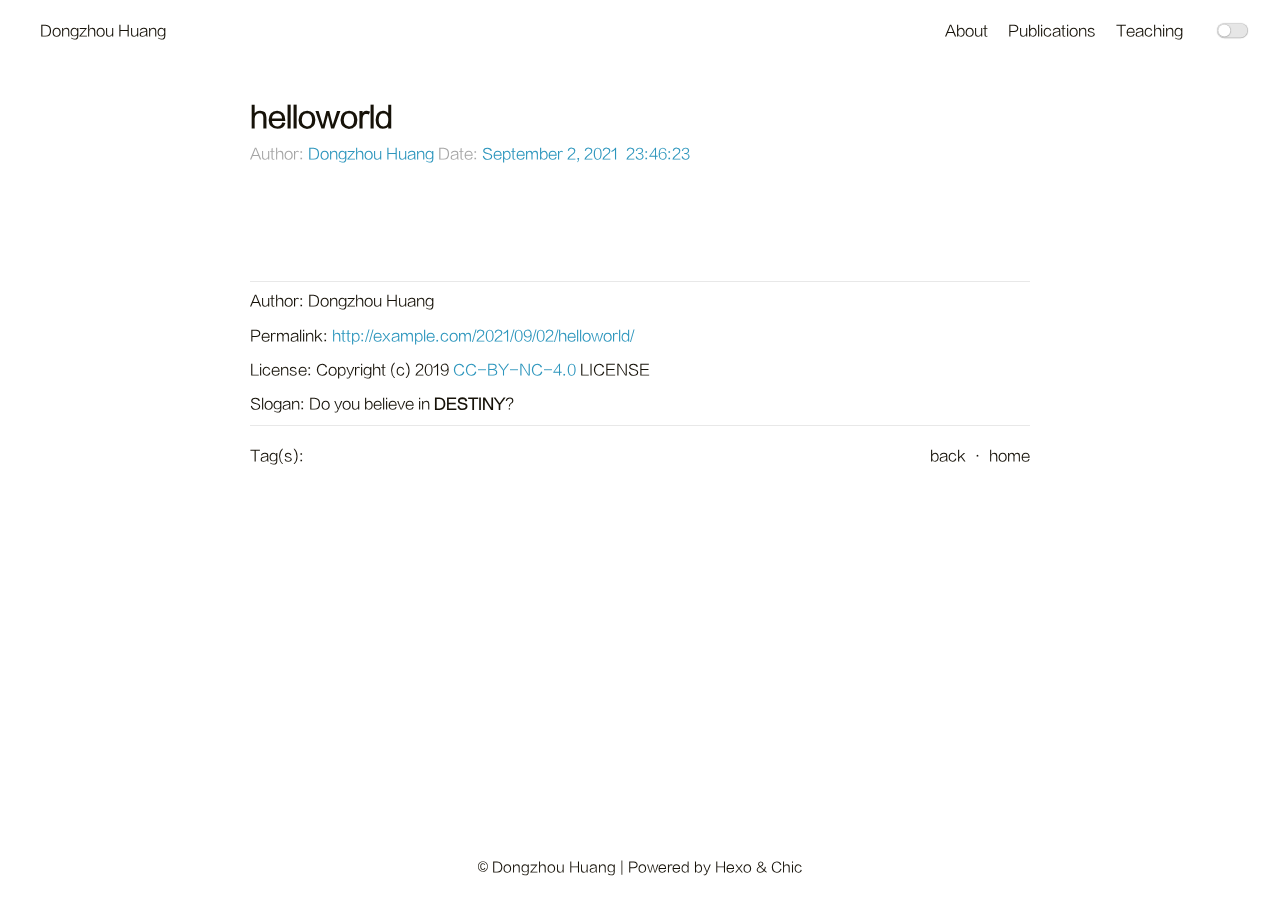
<file: 2021/09/02/helloworld/index.html>
<!DOCTYPE html>
<html lang="en">

<head>
    <meta charset="UTF-8">
<meta name="viewport"
      content="width=device-width, initial-scale=1.0, maximum-scale=1.0, minimum-scale=1.0">
<meta http-equiv="X-UA-Compatible" content="ie=edge">

    <meta name="author" content="Dongzhou Huang">





<title>helloworld | Dongzhou</title>



    <link rel="icon" href="/dicon.jpg">




    <!-- stylesheets list from _config.yml -->
    
    <link rel="stylesheet" href="/css/style.css">
    



    <!-- scripts list from _config.yml -->
    
    <script src="/js/script.js"></script>
    
    <script src="/js/tocbot.min.js"></script>
    



    
    
        
    


<meta name="generator" content="Hexo 5.4.2"></head>

<body>
    <script>
        // this function is used to check current theme before page loaded.
        (() => {
            const currentTheme = window.localStorage && window.localStorage.getItem('theme') || '';
            const isDark = currentTheme === 'dark';
            const pagebody = document.getElementsByTagName('body')[0]
            if (isDark) {
                pagebody.classList.add('dark-theme');
                // mobile
                document.getElementById("mobile-toggle-theme").innerText = "· Dark"
            } else {
                pagebody.classList.remove('dark-theme');
                // mobile
                document.getElementById("mobile-toggle-theme").innerText = "· Light"
            }
        })();
    </script>

    <div class="wrapper">
        <header>
    <nav class="navbar">
        <div class="container">
            <div class="navbar-header header-logo"><a href="/">Dongzhou Huang</a></div>
            <div class="menu navbar-right">
                
                    <a class="menu-item" href="/About">About</a>
                
                    <a class="menu-item" href="/Publications">Publications</a>
                
                    <a class="menu-item" href="/Teaching">Teaching</a>
                
                <input id="switch_default" type="checkbox" class="switch_default">
                <label for="switch_default" class="toggleBtn"></label>
            </div>
        </div>
    </nav>

    
    <nav class="navbar-mobile" id="nav-mobile">
        <div class="container">
            <div class="navbar-header">
                <div>
                    <a href="/">Dongzhou Huang</a><a id="mobile-toggle-theme">·&nbsp;Light</a>
                </div>
                <div class="menu-toggle" onclick="mobileBtn()">&#9776; Menu</div>
            </div>
            <div class="menu" id="mobile-menu">
                
                    <a class="menu-item" href="/About">About</a>
                
                    <a class="menu-item" href="/Publications">Publications</a>
                
                    <a class="menu-item" href="/Teaching">Teaching</a>
                
            </div>
        </div>
    </nav>

</header>
<script>
    var mobileBtn = function f() {
        var toggleMenu = document.getElementsByClassName("menu-toggle")[0];
        var mobileMenu = document.getElementById("mobile-menu");
        if(toggleMenu.classList.contains("active")){
           toggleMenu.classList.remove("active")
            mobileMenu.classList.remove("active")
        }else{
            toggleMenu.classList.add("active")
            mobileMenu.classList.add("active")
        }
    }
</script>
            <div class="main">
                <div class="container">
    
    

    
    <article class="post-wrap">
        <header class="post-header">
            <h1 class="post-title">helloworld</h1>
            
                <div class="post-meta">
                    
                        Author: <a itemprop="author" rel="author" href="/">Dongzhou Huang</a>
                    

                    
                        <span class="post-time">
                        Date: <a href="#">September 2, 2021&nbsp;&nbsp;23:46:23</a>
                        </span>
                    
                    
                </div>
            
        </header>

        <div class="post-content">
            
        </div>

        
            <section class="post-copyright">
                
                    <p class="copyright-item">
                        <span>Author:</span>
                        <span>Dongzhou Huang</span>
                    </p>
                
                
                    <p class="copyright-item">
                        <span>Permalink:</span>
                        <span><a href="http://example.com/2021/09/02/helloworld/">http://example.com/2021/09/02/helloworld/</a></span>
                    </p>
                
                
                    <p class="copyright-item">
                        <span>License:</span>
                        <span>Copyright (c) 2019 <a target="_blank" rel="noopener" href="http://creativecommons.org/licenses/by-nc/4.0/">CC-BY-NC-4.0</a> LICENSE</span>
                    </p>
                
                
                     <p class="copyright-item">
                         <span>Slogan:</span>
                         <span>Do you believe in <strong>DESTINY</strong>?</span>
                     </p>
                

            </section>
        
        <section class="post-tags">
            <div>
                <span>Tag(s):</span>
                <span class="tag">
                    
                </span>
            </div>
            <div>
                <a href="javascript:window.history.back();">back</a>
                <span>· </span>
                <a href="/">home</a>
            </div>
        </section>
        <section class="post-nav">
            
            
        </section>


    </article>
</div>

            </div>
            <footer id="footer" class="footer">
    <div class="copyright">
        <span>© Dongzhou Huang | Powered by <a href="https://hexo.io" target="_blank">Hexo</a> & <a href="https://github.com/Siricee/hexo-theme-Chic" target="_blank">Chic</a></span>
    </div>
</footer>

    </div>
</body>

</html>
</file>
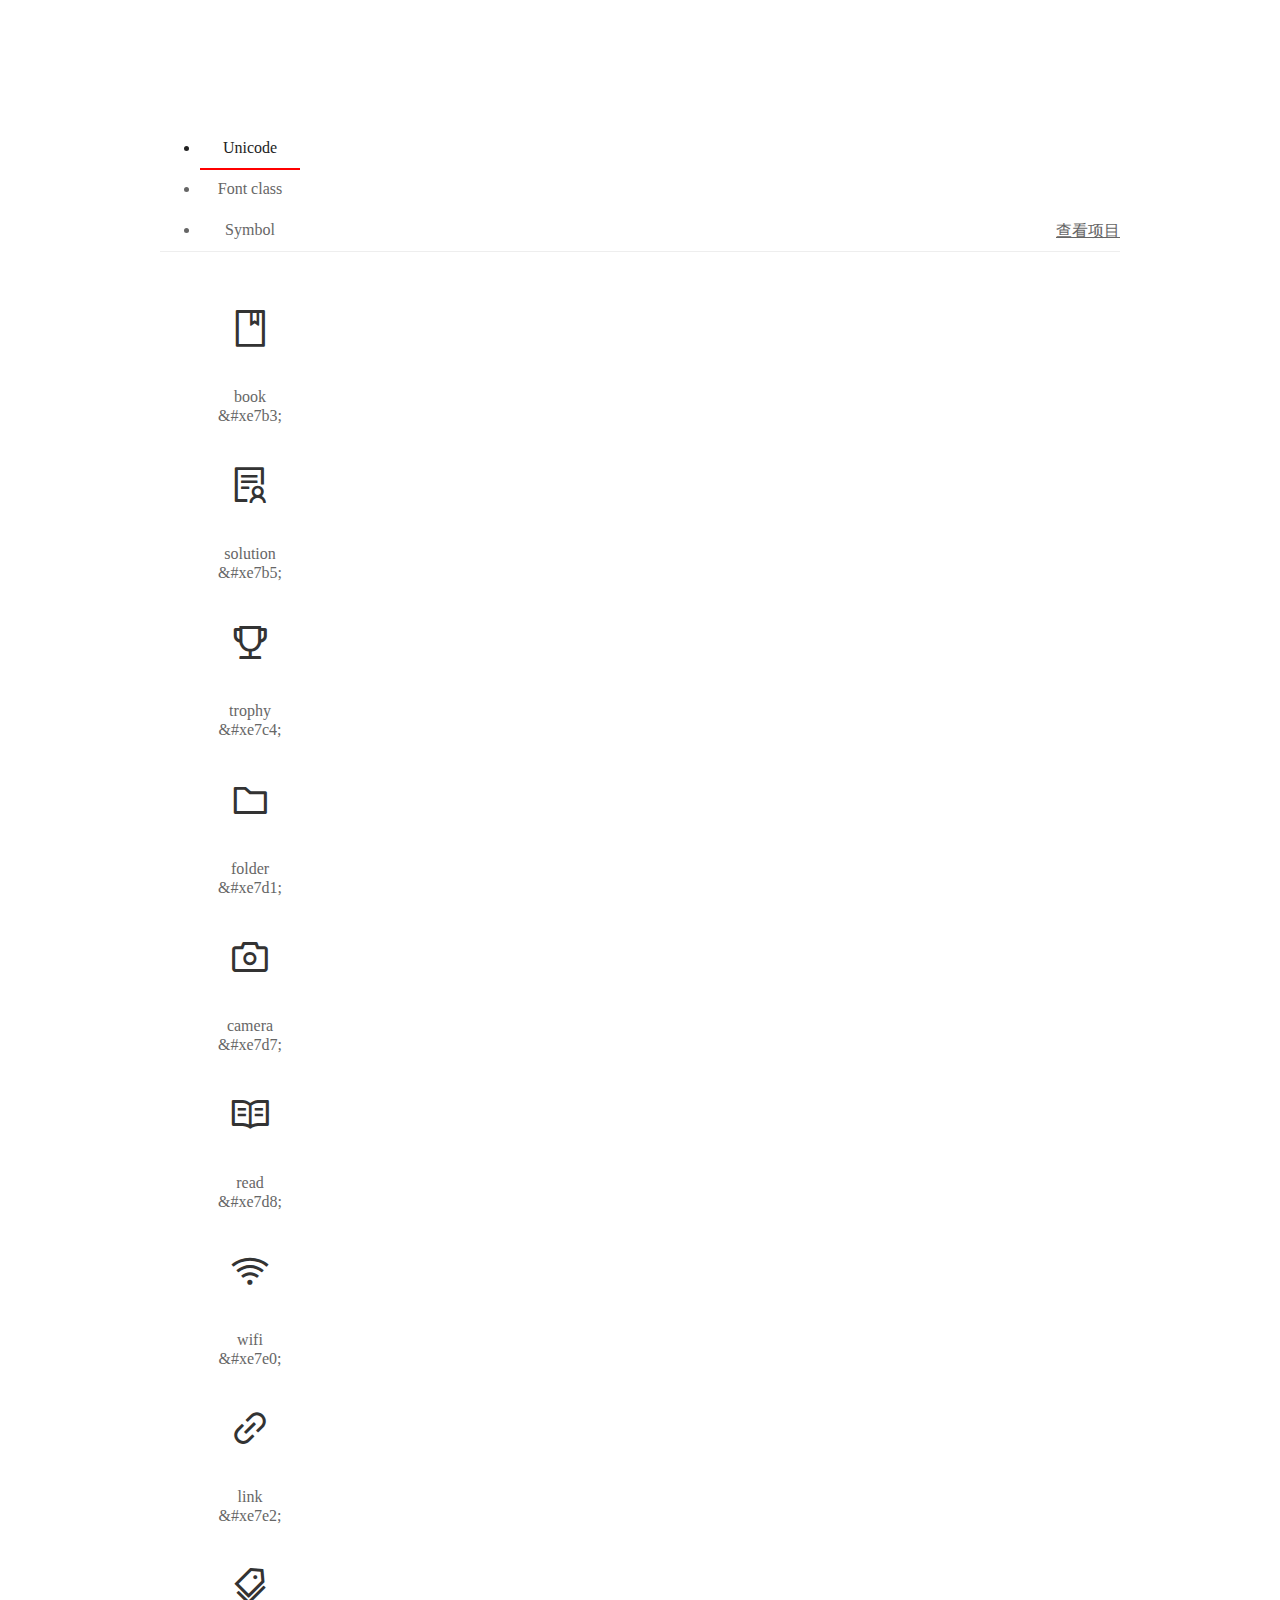
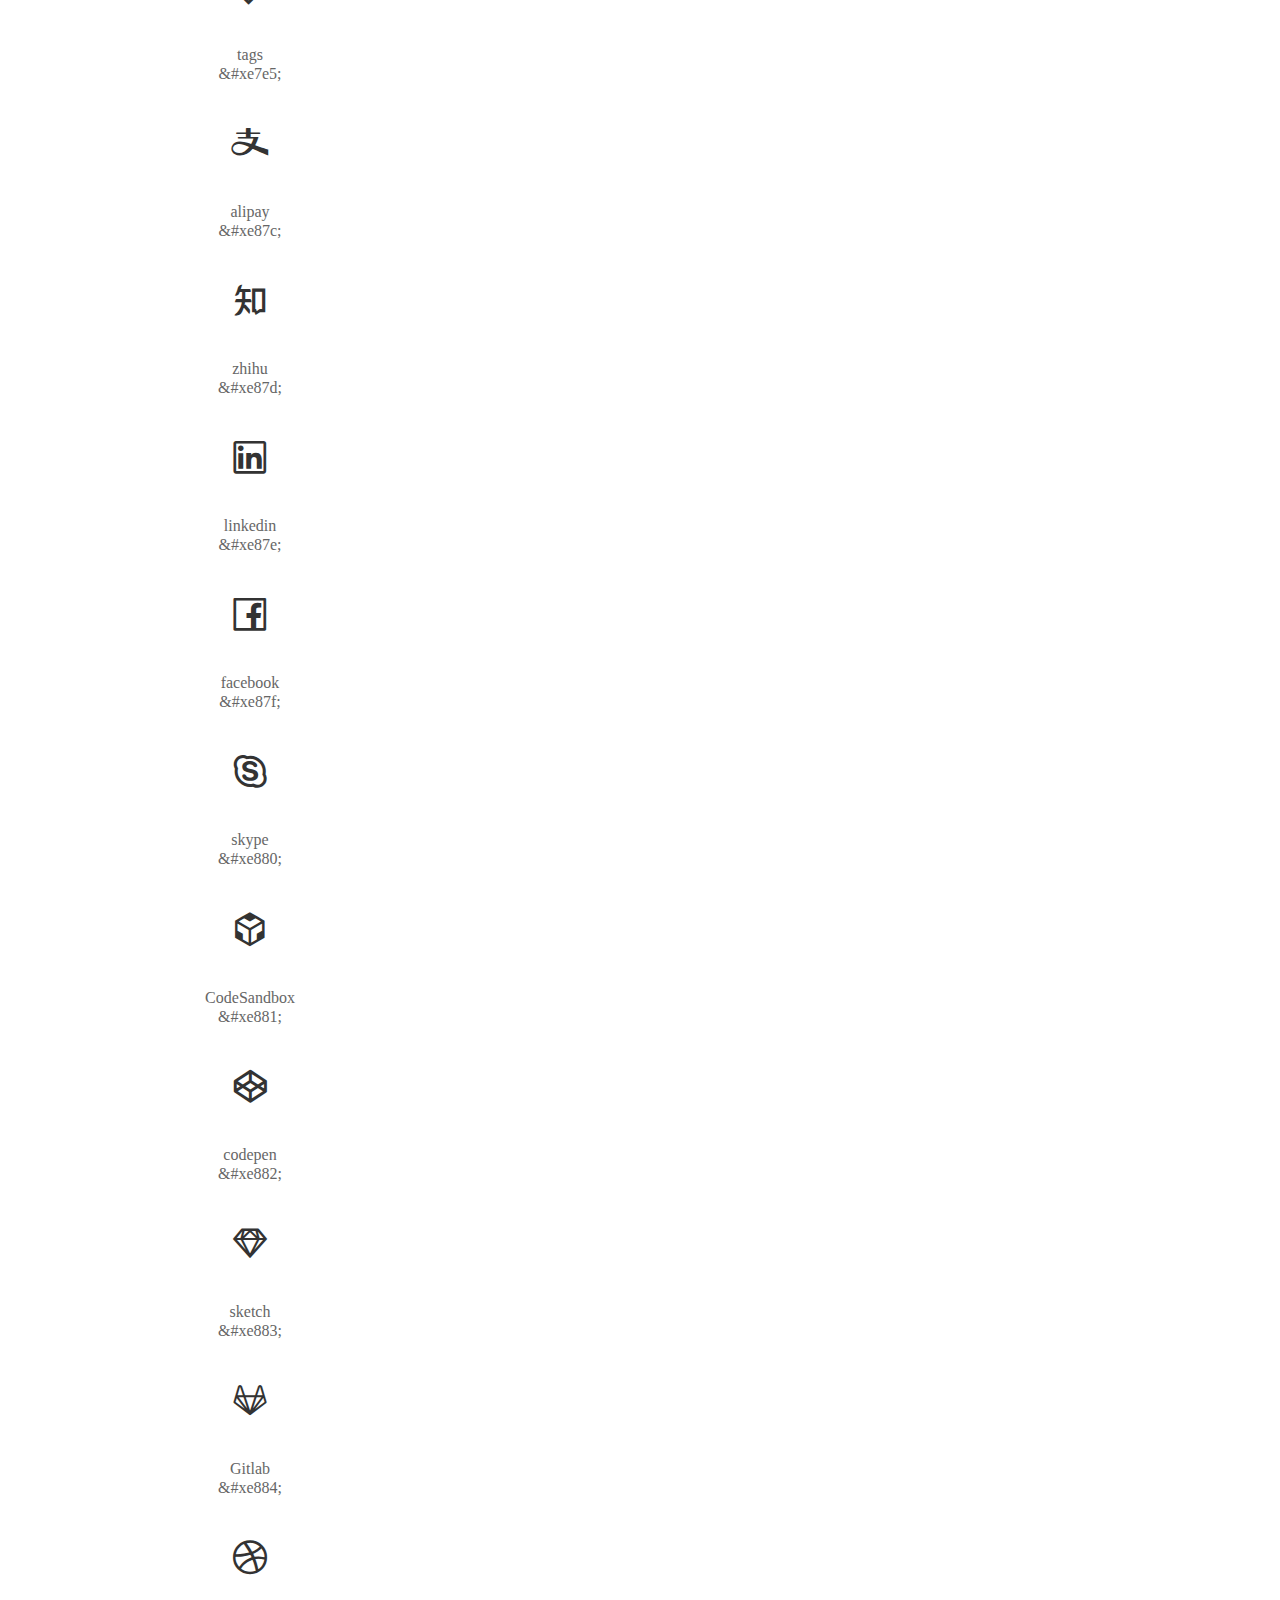
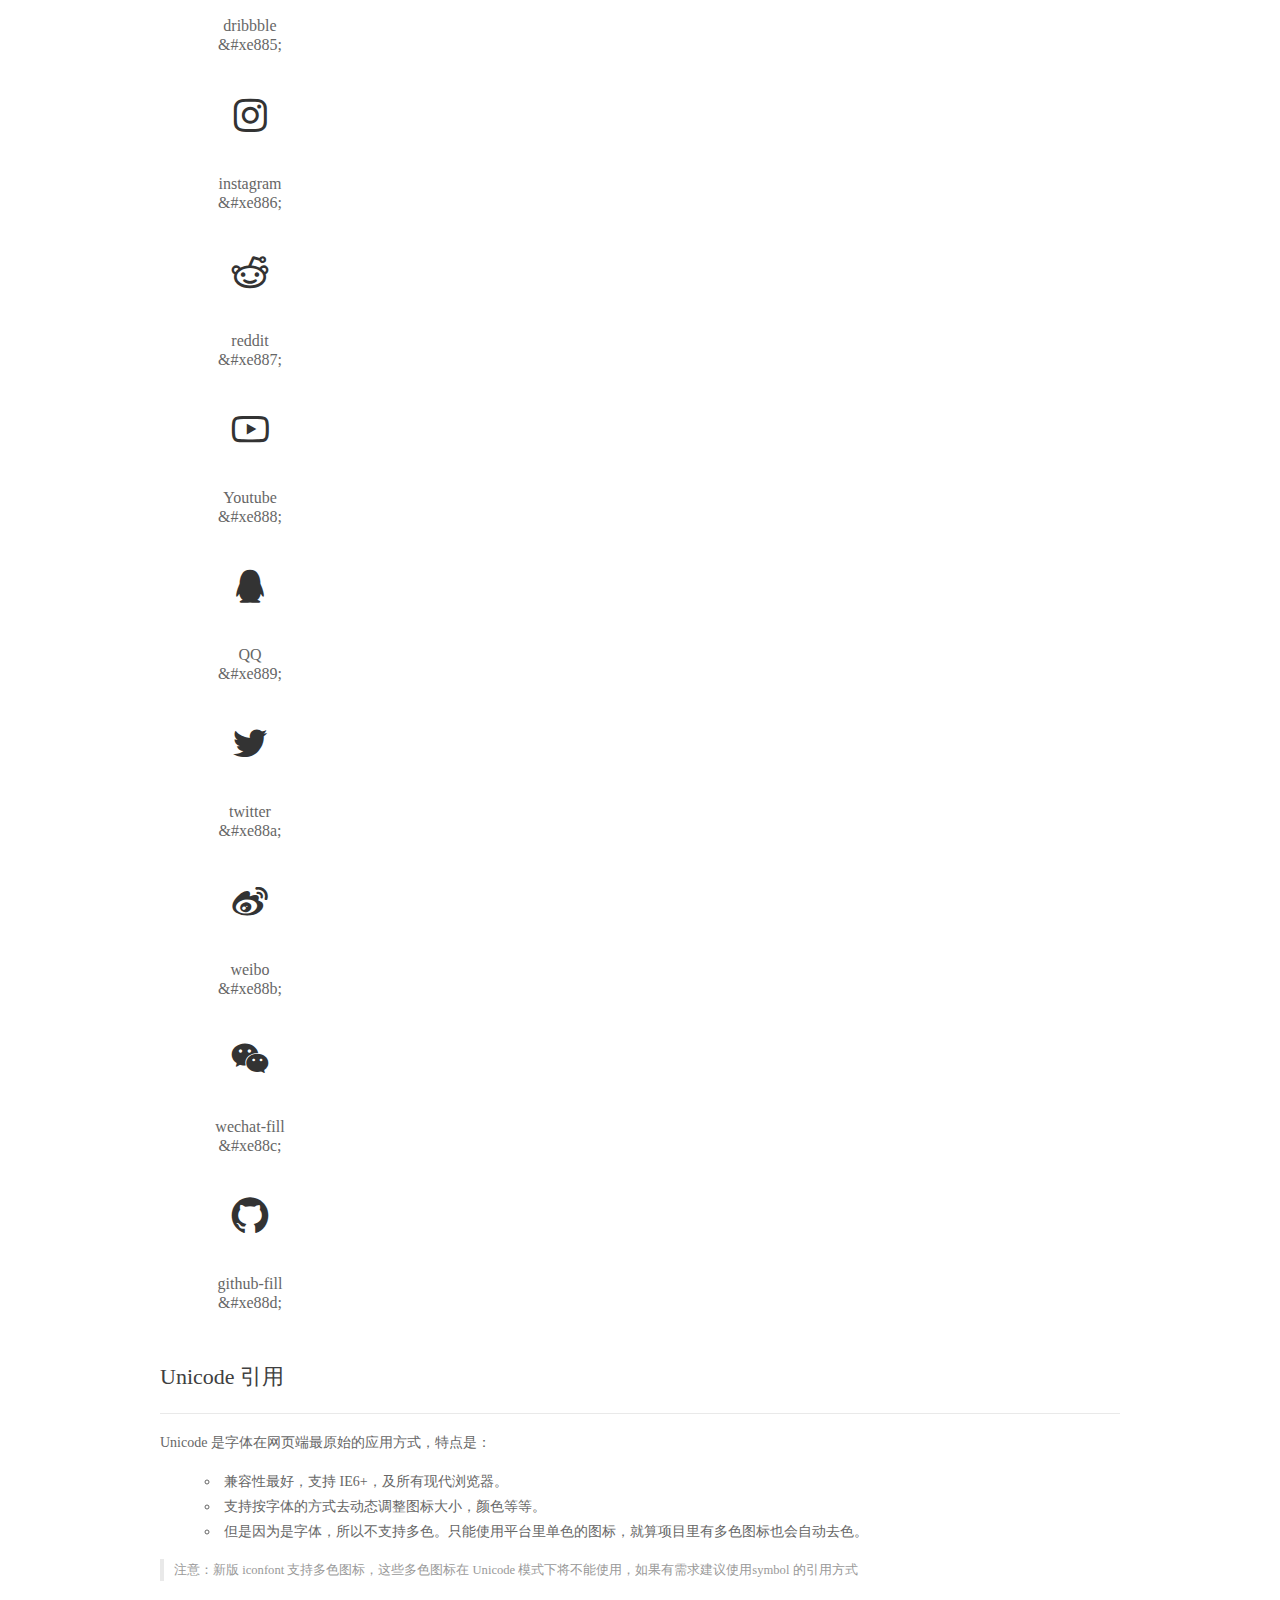
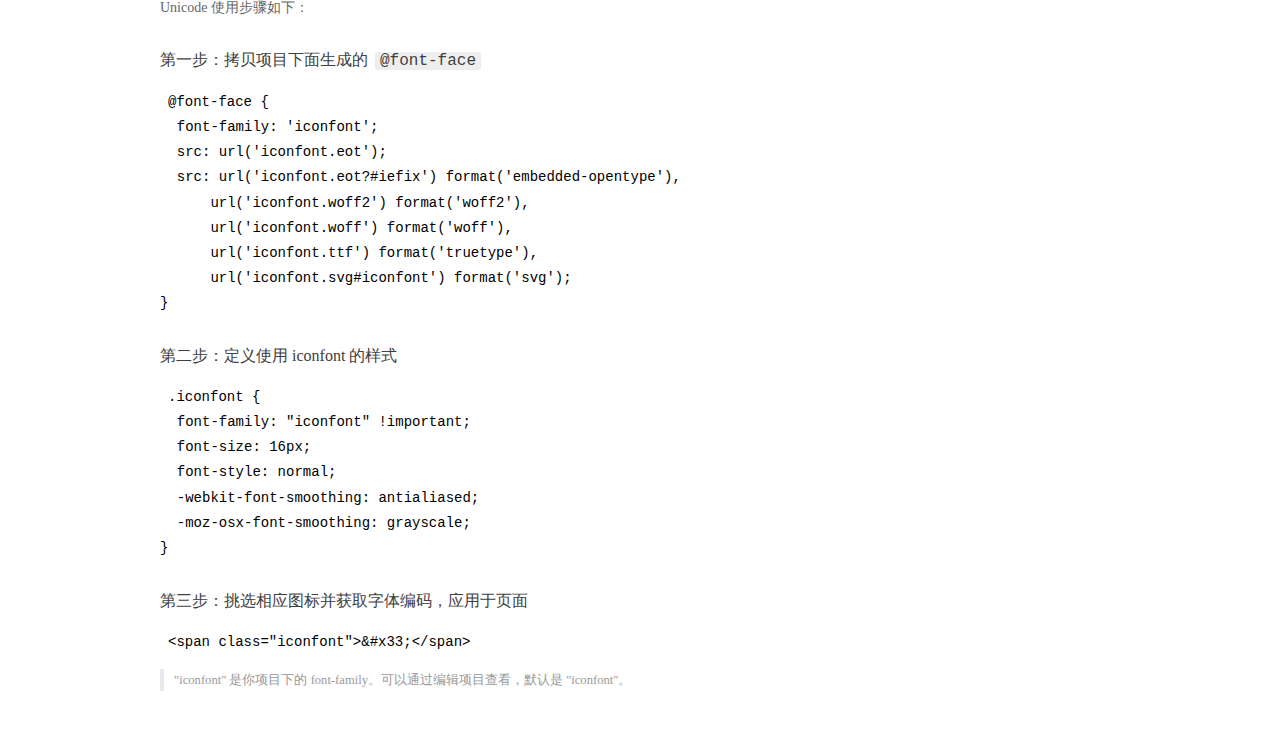
<file: fonts/iconfont/demo_index.html>
<!DOCTYPE html>
<html>
<head>
  <meta charset="utf-8"/>
  <title>IconFont Demo</title>
  <link rel="shortcut icon" href="https://gtms04.alicdn.com/tps/i4/TB1_oz6GVXXXXaFXpXXJDFnIXXX-64-64.ico" type="image/x-icon"/>
  <link rel="stylesheet" href="https://g.alicdn.com/thx/cube/1.3.2/cube.min.css">
  <link rel="stylesheet" href="demo.css">
  <link rel="stylesheet" href="iconfont.css">
  <script src="iconfont.js"></script>
  <!-- jQuery -->
  <script src="https://a1.alicdn.com/oss/uploads/2018/12/26/7bfddb60-08e8-11e9-9b04-53e73bb6408b.js"></script>
  <!-- 代码高亮 -->
  <script src="https://a1.alicdn.com/oss/uploads/2018/12/26/a3f714d0-08e6-11e9-8a15-ebf944d7534c.js"></script>
</head>
<body>
  <div class="main">
    <h1 class="logo"><a href="https://www.iconfont.cn/" title="iconfont 首页" target="_blank">&#xe86b;</a></h1>
    <div class="nav-tabs">
      <ul id="tabs" class="dib-box">
        <li class="dib active"><span>Unicode</span></li>
        <li class="dib"><span>Font class</span></li>
        <li class="dib"><span>Symbol</span></li>
      </ul>
      
      <a href="https://www.iconfont.cn/manage/index?manage_type=myprojects&projectId=1614736" target="_blank" class="nav-more">查看项目</a>
      
    </div>
    <div class="tab-container">
      <div class="content unicode" style="display: block;">
          <ul class="icon_lists dib-box">
          
            <li class="dib">
              <span class="icon iconfont">&#xe7b3;</span>
                <div class="name">book</div>
                <div class="code-name">&amp;#xe7b3;</div>
              </li>
          
            <li class="dib">
              <span class="icon iconfont">&#xe7b5;</span>
                <div class="name">solution</div>
                <div class="code-name">&amp;#xe7b5;</div>
              </li>
          
            <li class="dib">
              <span class="icon iconfont">&#xe7c4;</span>
                <div class="name">trophy</div>
                <div class="code-name">&amp;#xe7c4;</div>
              </li>
          
            <li class="dib">
              <span class="icon iconfont">&#xe7d1;</span>
                <div class="name">folder</div>
                <div class="code-name">&amp;#xe7d1;</div>
              </li>
          
            <li class="dib">
              <span class="icon iconfont">&#xe7d7;</span>
                <div class="name">camera</div>
                <div class="code-name">&amp;#xe7d7;</div>
              </li>
          
            <li class="dib">
              <span class="icon iconfont">&#xe7d8;</span>
                <div class="name">read</div>
                <div class="code-name">&amp;#xe7d8;</div>
              </li>
          
            <li class="dib">
              <span class="icon iconfont">&#xe7e0;</span>
                <div class="name">wifi</div>
                <div class="code-name">&amp;#xe7e0;</div>
              </li>
          
            <li class="dib">
              <span class="icon iconfont">&#xe7e2;</span>
                <div class="name">link</div>
                <div class="code-name">&amp;#xe7e2;</div>
              </li>
          
            <li class="dib">
              <span class="icon iconfont">&#xe7e5;</span>
                <div class="name">tags</div>
                <div class="code-name">&amp;#xe7e5;</div>
              </li>
          
            <li class="dib">
              <span class="icon iconfont">&#xe87c;</span>
                <div class="name">alipay</div>
                <div class="code-name">&amp;#xe87c;</div>
              </li>
          
            <li class="dib">
              <span class="icon iconfont">&#xe87d;</span>
                <div class="name">zhihu</div>
                <div class="code-name">&amp;#xe87d;</div>
              </li>
          
            <li class="dib">
              <span class="icon iconfont">&#xe87e;</span>
                <div class="name">linkedin</div>
                <div class="code-name">&amp;#xe87e;</div>
              </li>
          
            <li class="dib">
              <span class="icon iconfont">&#xe87f;</span>
                <div class="name">facebook</div>
                <div class="code-name">&amp;#xe87f;</div>
              </li>
          
            <li class="dib">
              <span class="icon iconfont">&#xe880;</span>
                <div class="name">skype</div>
                <div class="code-name">&amp;#xe880;</div>
              </li>
          
            <li class="dib">
              <span class="icon iconfont">&#xe881;</span>
                <div class="name">CodeSandbox</div>
                <div class="code-name">&amp;#xe881;</div>
              </li>
          
            <li class="dib">
              <span class="icon iconfont">&#xe882;</span>
                <div class="name">codepen</div>
                <div class="code-name">&amp;#xe882;</div>
              </li>
          
            <li class="dib">
              <span class="icon iconfont">&#xe883;</span>
                <div class="name">sketch</div>
                <div class="code-name">&amp;#xe883;</div>
              </li>
          
            <li class="dib">
              <span class="icon iconfont">&#xe884;</span>
                <div class="name">Gitlab</div>
                <div class="code-name">&amp;#xe884;</div>
              </li>
          
            <li class="dib">
              <span class="icon iconfont">&#xe885;</span>
                <div class="name">dribbble</div>
                <div class="code-name">&amp;#xe885;</div>
              </li>
          
            <li class="dib">
              <span class="icon iconfont">&#xe886;</span>
                <div class="name">instagram</div>
                <div class="code-name">&amp;#xe886;</div>
              </li>
          
            <li class="dib">
              <span class="icon iconfont">&#xe887;</span>
                <div class="name">reddit</div>
                <div class="code-name">&amp;#xe887;</div>
              </li>
          
            <li class="dib">
              <span class="icon iconfont">&#xe888;</span>
                <div class="name">Youtube</div>
                <div class="code-name">&amp;#xe888;</div>
              </li>
          
            <li class="dib">
              <span class="icon iconfont">&#xe889;</span>
                <div class="name">QQ</div>
                <div class="code-name">&amp;#xe889;</div>
              </li>
          
            <li class="dib">
              <span class="icon iconfont">&#xe88a;</span>
                <div class="name">twitter</div>
                <div class="code-name">&amp;#xe88a;</div>
              </li>
          
            <li class="dib">
              <span class="icon iconfont">&#xe88b;</span>
                <div class="name">weibo</div>
                <div class="code-name">&amp;#xe88b;</div>
              </li>
          
            <li class="dib">
              <span class="icon iconfont">&#xe88c;</span>
                <div class="name">wechat-fill</div>
                <div class="code-name">&amp;#xe88c;</div>
              </li>
          
            <li class="dib">
              <span class="icon iconfont">&#xe88d;</span>
                <div class="name">github-fill</div>
                <div class="code-name">&amp;#xe88d;</div>
              </li>
          
          </ul>
          <div class="article markdown">
          <h2 id="unicode-">Unicode 引用</h2>
          <hr>

          <p>Unicode 是字体在网页端最原始的应用方式，特点是：</p>
          <ul>
            <li>兼容性最好，支持 IE6+，及所有现代浏览器。</li>
            <li>支持按字体的方式去动态调整图标大小，颜色等等。</li>
            <li>但是因为是字体，所以不支持多色。只能使用平台里单色的图标，就算项目里有多色图标也会自动去色。</li>
          </ul>
          <blockquote>
            <p>注意：新版 iconfont 支持多色图标，这些多色图标在 Unicode 模式下将不能使用，如果有需求建议使用symbol 的引用方式</p>
          </blockquote>
          <p>Unicode 使用步骤如下：</p>
          <h3 id="-font-face">第一步：拷贝项目下面生成的 <code>@font-face</code></h3>
<pre><code class="language-css"
>@font-face {
  font-family: 'iconfont';
  src: url('iconfont.eot');
  src: url('iconfont.eot?#iefix') format('embedded-opentype'),
      url('iconfont.woff2') format('woff2'),
      url('iconfont.woff') format('woff'),
      url('iconfont.ttf') format('truetype'),
      url('iconfont.svg#iconfont') format('svg');
}
</code></pre>
          <h3 id="-iconfont-">第二步：定义使用 iconfont 的样式</h3>
<pre><code class="language-css"
>.iconfont {
  font-family: "iconfont" !important;
  font-size: 16px;
  font-style: normal;
  -webkit-font-smoothing: antialiased;
  -moz-osx-font-smoothing: grayscale;
}
</code></pre>
          <h3 id="-">第三步：挑选相应图标并获取字体编码，应用于页面</h3>
<pre>
<code class="language-html"
>&lt;span class="iconfont"&gt;&amp;#x33;&lt;/span&gt;
</code></pre>
          <blockquote>
            <p>"iconfont" 是你项目下的 font-family。可以通过编辑项目查看，默认是 "iconfont"。</p>
          </blockquote>
          </div>
      </div>
      <div class="content font-class">
        <ul class="icon_lists dib-box">
          
          <li class="dib">
            <span class="icon iconfont icon-publish"></span>
            <div class="name">
              book
            </div>
            <div class="code-name">.icon-publish
            </div>
          </li>
          
          <li class="dib">
            <span class="icon iconfont icon-resume"></span>
            <div class="name">
              solution
            </div>
            <div class="code-name">.icon-resume
            </div>
          </li>
          
          <li class="dib">
            <span class="icon iconfont icon-trophy"></span>
            <div class="name">
              trophy
            </div>
            <div class="code-name">.icon-trophy
            </div>
          </li>
          
          <li class="dib">
            <span class="icon iconfont icon-category"></span>
            <div class="name">
              folder
            </div>
            <div class="code-name">.icon-category
            </div>
          </li>
          
          <li class="dib">
            <span class="icon iconfont icon-gallery"></span>
            <div class="name">
              camera
            </div>
            <div class="code-name">.icon-gallery
            </div>
          </li>
          
          <li class="dib">
            <span class="icon iconfont icon-blog"></span>
            <div class="name">
              read
            </div>
            <div class="code-name">.icon-blog
            </div>
          </li>
          
          <li class="dib">
            <span class="icon iconfont icon-rss"></span>
            <div class="name">
              wifi
            </div>
            <div class="code-name">.icon-rss
            </div>
          </li>
          
          <li class="dib">
            <span class="icon iconfont icon-link"></span>
            <div class="name">
              link
            </div>
            <div class="code-name">.icon-link
            </div>
          </li>
          
          <li class="dib">
            <span class="icon iconfont icon-tags"></span>
            <div class="name">
              tags
            </div>
            <div class="code-name">.icon-tags
            </div>
          </li>
          
          <li class="dib">
            <span class="icon iconfont icon-alipay"></span>
            <div class="name">
              alipay
            </div>
            <div class="code-name">.icon-alipay
            </div>
          </li>
          
          <li class="dib">
            <span class="icon iconfont icon-zhihu"></span>
            <div class="name">
              zhihu
            </div>
            <div class="code-name">.icon-zhihu
            </div>
          </li>
          
          <li class="dib">
            <span class="icon iconfont icon-linkedin"></span>
            <div class="name">
              linkedin
            </div>
            <div class="code-name">.icon-linkedin
            </div>
          </li>
          
          <li class="dib">
            <span class="icon iconfont icon-facebook"></span>
            <div class="name">
              facebook
            </div>
            <div class="code-name">.icon-facebook
            </div>
          </li>
          
          <li class="dib">
            <span class="icon iconfont icon-skype"></span>
            <div class="name">
              skype
            </div>
            <div class="code-name">.icon-skype
            </div>
          </li>
          
          <li class="dib">
            <span class="icon iconfont icon-codesandbox"></span>
            <div class="name">
              CodeSandbox
            </div>
            <div class="code-name">.icon-codesandbox
            </div>
          </li>
          
          <li class="dib">
            <span class="icon iconfont icon-codepen"></span>
            <div class="name">
              codepen
            </div>
            <div class="code-name">.icon-codepen
            </div>
          </li>
          
          <li class="dib">
            <span class="icon iconfont icon-sketch"></span>
            <div class="name">
              sketch
            </div>
            <div class="code-name">.icon-sketch
            </div>
          </li>
          
          <li class="dib">
            <span class="icon iconfont icon-gitlab"></span>
            <div class="name">
              Gitlab
            </div>
            <div class="code-name">.icon-gitlab
            </div>
          </li>
          
          <li class="dib">
            <span class="icon iconfont icon-dribbble"></span>
            <div class="name">
              dribbble
            </div>
            <div class="code-name">.icon-dribbble
            </div>
          </li>
          
          <li class="dib">
            <span class="icon iconfont icon-instagram"></span>
            <div class="name">
              instagram
            </div>
            <div class="code-name">.icon-instagram
            </div>
          </li>
          
          <li class="dib">
            <span class="icon iconfont icon-reddit"></span>
            <div class="name">
              reddit
            </div>
            <div class="code-name">.icon-reddit
            </div>
          </li>
          
          <li class="dib">
            <span class="icon iconfont icon-youtube"></span>
            <div class="name">
              Youtube
            </div>
            <div class="code-name">.icon-youtube
            </div>
          </li>
          
          <li class="dib">
            <span class="icon iconfont icon-qq"></span>
            <div class="name">
              QQ
            </div>
            <div class="code-name">.icon-qq
            </div>
          </li>
          
          <li class="dib">
            <span class="icon iconfont icon-twitter"></span>
            <div class="name">
              twitter
            </div>
            <div class="code-name">.icon-twitter
            </div>
          </li>
          
          <li class="dib">
            <span class="icon iconfont icon-weibo"></span>
            <div class="name">
              weibo
            </div>
            <div class="code-name">.icon-weibo
            </div>
          </li>
          
          <li class="dib">
            <span class="icon iconfont icon-wechat"></span>
            <div class="name">
              wechat-fill
            </div>
            <div class="code-name">.icon-wechat
            </div>
          </li>
          
          <li class="dib">
            <span class="icon iconfont icon-github"></span>
            <div class="name">
              github-fill
            </div>
            <div class="code-name">.icon-github
            </div>
          </li>
          
        </ul>
        <div class="article markdown">
        <h2 id="font-class-">font-class 引用</h2>
        <hr>

        <p>font-class 是 Unicode 使用方式的一种变种，主要是解决 Unicode 书写不直观，语意不明确的问题。</p>
        <p>与 Unicode 使用方式相比，具有如下特点：</p>
        <ul>
          <li>兼容性良好，支持 IE8+，及所有现代浏览器。</li>
          <li>相比于 Unicode 语意明确，书写更直观。可以很容易分辨这个 icon 是什么。</li>
          <li>因为使用 class 来定义图标，所以当要替换图标时，只需要修改 class 里面的 Unicode 引用。</li>
          <li>不过因为本质上还是使用的字体，所以多色图标还是不支持的。</li>
        </ul>
        <p>使用步骤如下：</p>
        <h3 id="-fontclass-">第一步：引入项目下面生成的 fontclass 代码：</h3>
<pre><code class="language-html">&lt;link rel="stylesheet" href="./iconfont.css"&gt;
</code></pre>
        <h3 id="-">第二步：挑选相应图标并获取类名，应用于页面：</h3>
<pre><code class="language-html">&lt;span class="iconfont icon-xxx"&gt;&lt;/span&gt;
</code></pre>
        <blockquote>
          <p>"
            iconfont" 是你项目下的 font-family。可以通过编辑项目查看，默认是 "iconfont"。</p>
        </blockquote>
      </div>
      </div>
      <div class="content symbol">
          <ul class="icon_lists dib-box">
          
            <li class="dib">
                <svg class="icon svg-icon" aria-hidden="true">
                  <use xlink:href="#icon-publish"></use>
                </svg>
                <div class="name">book</div>
                <div class="code-name">#icon-publish</div>
            </li>
          
            <li class="dib">
                <svg class="icon svg-icon" aria-hidden="true">
                  <use xlink:href="#icon-resume"></use>
                </svg>
                <div class="name">solution</div>
                <div class="code-name">#icon-resume</div>
            </li>
          
            <li class="dib">
                <svg class="icon svg-icon" aria-hidden="true">
                  <use xlink:href="#icon-trophy"></use>
                </svg>
                <div class="name">trophy</div>
                <div class="code-name">#icon-trophy</div>
            </li>
          
            <li class="dib">
                <svg class="icon svg-icon" aria-hidden="true">
                  <use xlink:href="#icon-category"></use>
                </svg>
                <div class="name">folder</div>
                <div class="code-name">#icon-category</div>
            </li>
          
            <li class="dib">
                <svg class="icon svg-icon" aria-hidden="true">
                  <use xlink:href="#icon-gallery"></use>
                </svg>
                <div class="name">camera</div>
                <div class="code-name">#icon-gallery</div>
            </li>
          
            <li class="dib">
                <svg class="icon svg-icon" aria-hidden="true">
                  <use xlink:href="#icon-blog"></use>
                </svg>
                <div class="name">read</div>
                <div class="code-name">#icon-blog</div>
            </li>
          
            <li class="dib">
                <svg class="icon svg-icon" aria-hidden="true">
                  <use xlink:href="#icon-rss"></use>
                </svg>
                <div class="name">wifi</div>
                <div class="code-name">#icon-rss</div>
            </li>
          
            <li class="dib">
                <svg class="icon svg-icon" aria-hidden="true">
                  <use xlink:href="#icon-link"></use>
                </svg>
                <div class="name">link</div>
                <div class="code-name">#icon-link</div>
            </li>
          
            <li class="dib">
                <svg class="icon svg-icon" aria-hidden="true">
                  <use xlink:href="#icon-tags"></use>
                </svg>
                <div class="name">tags</div>
                <div class="code-name">#icon-tags</div>
            </li>
          
            <li class="dib">
                <svg class="icon svg-icon" aria-hidden="true">
                  <use xlink:href="#icon-alipay"></use>
                </svg>
                <div class="name">alipay</div>
                <div class="code-name">#icon-alipay</div>
            </li>
          
            <li class="dib">
                <svg class="icon svg-icon" aria-hidden="true">
                  <use xlink:href="#icon-zhihu"></use>
                </svg>
                <div class="name">zhihu</div>
                <div class="code-name">#icon-zhihu</div>
            </li>
          
            <li class="dib">
                <svg class="icon svg-icon" aria-hidden="true">
                  <use xlink:href="#icon-linkedin"></use>
                </svg>
                <div class="name">linkedin</div>
                <div class="code-name">#icon-linkedin</div>
            </li>
          
            <li class="dib">
                <svg class="icon svg-icon" aria-hidden="true">
                  <use xlink:href="#icon-facebook"></use>
                </svg>
                <div class="name">facebook</div>
                <div class="code-name">#icon-facebook</div>
            </li>
          
            <li class="dib">
                <svg class="icon svg-icon" aria-hidden="true">
                  <use xlink:href="#icon-skype"></use>
                </svg>
                <div class="name">skype</div>
                <div class="code-name">#icon-skype</div>
            </li>
          
            <li class="dib">
                <svg class="icon svg-icon" aria-hidden="true">
                  <use xlink:href="#icon-codesandbox"></use>
                </svg>
                <div class="name">CodeSandbox</div>
                <div class="code-name">#icon-codesandbox</div>
            </li>
          
            <li class="dib">
                <svg class="icon svg-icon" aria-hidden="true">
                  <use xlink:href="#icon-codepen"></use>
                </svg>
                <div class="name">codepen</div>
                <div class="code-name">#icon-codepen</div>
            </li>
          
            <li class="dib">
                <svg class="icon svg-icon" aria-hidden="true">
                  <use xlink:href="#icon-sketch"></use>
                </svg>
                <div class="name">sketch</div>
                <div class="code-name">#icon-sketch</div>
            </li>
          
            <li class="dib">
                <svg class="icon svg-icon" aria-hidden="true">
                  <use xlink:href="#icon-gitlab"></use>
                </svg>
                <div class="name">Gitlab</div>
                <div class="code-name">#icon-gitlab</div>
            </li>
          
            <li class="dib">
                <svg class="icon svg-icon" aria-hidden="true">
                  <use xlink:href="#icon-dribbble"></use>
                </svg>
                <div class="name">dribbble</div>
                <div class="code-name">#icon-dribbble</div>
            </li>
          
            <li class="dib">
                <svg class="icon svg-icon" aria-hidden="true">
                  <use xlink:href="#icon-instagram"></use>
                </svg>
                <div class="name">instagram</div>
                <div class="code-name">#icon-instagram</div>
            </li>
          
            <li class="dib">
                <svg class="icon svg-icon" aria-hidden="true">
                  <use xlink:href="#icon-reddit"></use>
                </svg>
                <div class="name">reddit</div>
                <div class="code-name">#icon-reddit</div>
            </li>
          
            <li class="dib">
                <svg class="icon svg-icon" aria-hidden="true">
                  <use xlink:href="#icon-youtube"></use>
                </svg>
                <div class="name">Youtube</div>
                <div class="code-name">#icon-youtube</div>
            </li>
          
            <li class="dib">
                <svg class="icon svg-icon" aria-hidden="true">
                  <use xlink:href="#icon-qq"></use>
                </svg>
                <div class="name">QQ</div>
                <div class="code-name">#icon-qq</div>
            </li>
          
            <li class="dib">
                <svg class="icon svg-icon" aria-hidden="true">
                  <use xlink:href="#icon-twitter"></use>
                </svg>
                <div class="name">twitter</div>
                <div class="code-name">#icon-twitter</div>
            </li>
          
            <li class="dib">
                <svg class="icon svg-icon" aria-hidden="true">
                  <use xlink:href="#icon-weibo"></use>
                </svg>
                <div class="name">weibo</div>
                <div class="code-name">#icon-weibo</div>
            </li>
          
            <li class="dib">
                <svg class="icon svg-icon" aria-hidden="true">
                  <use xlink:href="#icon-wechat"></use>
                </svg>
                <div class="name">wechat-fill</div>
                <div class="code-name">#icon-wechat</div>
            </li>
          
            <li class="dib">
                <svg class="icon svg-icon" aria-hidden="true">
                  <use xlink:href="#icon-github"></use>
                </svg>
                <div class="name">github-fill</div>
                <div class="code-name">#icon-github</div>
            </li>
          
          </ul>
          <div class="article markdown">
          <h2 id="symbol-">Symbol 引用</h2>
          <hr>

          <p>这是一种全新的使用方式，应该说这才是未来的主流，也是平台目前推荐的用法。相关介绍可以参考这篇<a href="">文章</a>
            这种用法其实是做了一个 SVG 的集合，与另外两种相比具有如下特点：</p>
          <ul>
            <li>支持多色图标了，不再受单色限制。</li>
            <li>通过一些技巧，支持像字体那样，通过 <code>font-size</code>, <code>color</code> 来调整样式。</li>
            <li>兼容性较差，支持 IE9+，及现代浏览器。</li>
            <li>浏览器渲染 SVG 的性能一般，还不如 png。</li>
          </ul>
          <p>使用步骤如下：</p>
          <h3 id="-symbol-">第一步：引入项目下面生成的 symbol 代码：</h3>
<pre><code class="language-html">&lt;script src="./iconfont.js"&gt;&lt;/script&gt;
</code></pre>
          <h3 id="-css-">第二步：加入通用 CSS 代码（引入一次就行）：</h3>
<pre><code class="language-html">&lt;style&gt;
.icon {
  width: 1em;
  height: 1em;
  vertical-align: -0.15em;
  fill: currentColor;
  overflow: hidden;
}
&lt;/style&gt;
</code></pre>
          <h3 id="-">第三步：挑选相应图标并获取类名，应用于页面：</h3>
<pre><code class="language-html">&lt;svg class="icon" aria-hidden="true"&gt;
  &lt;use xlink:href="#icon-xxx"&gt;&lt;/use&gt;
&lt;/svg&gt;
</code></pre>
          </div>
      </div>

    </div>
  </div>
  <script>
  $(document).ready(function () {
      $('.tab-container .content:first').show()

      $('#tabs li').click(function (e) {
        var tabContent = $('.tab-container .content')
        var index = $(this).index()

        if ($(this).hasClass('active')) {
          return
        } else {
          $('#tabs li').removeClass('active')
          $(this).addClass('active')

          tabContent.hide().eq(index).fadeIn()
        }
      })
    })
  </script>
</body>
</html>
</file>
<file: fonts/iconfont/demo.css>
/* Logo 字体 */
@font-face {
  font-family: "iconfont logo";
  src: url('https://at.alicdn.com/t/font_985780_km7mi63cihi.eot?t=1545807318834');
  src: url('https://at.alicdn.com/t/font_985780_km7mi63cihi.eot?t=1545807318834#iefix') format('embedded-opentype'),
    url('https://at.alicdn.com/t/font_985780_km7mi63cihi.woff?t=1545807318834') format('woff'),
    url('https://at.alicdn.com/t/font_985780_km7mi63cihi.ttf?t=1545807318834') format('truetype'),
    url('https://at.alicdn.com/t/font_985780_km7mi63cihi.svg?t=1545807318834#iconfont') format('svg');
}

.logo {
  font-family: "iconfont logo";
  font-size: 160px;
  font-style: normal;
  -webkit-font-smoothing: antialiased;
  -moz-osx-font-smoothing: grayscale;
}

/* tabs */
.nav-tabs {
  position: relative;
}

.nav-tabs .nav-more {
  position: absolute;
  right: 0;
  bottom: 0;
  height: 42px;
  line-height: 42px;
  color: #666;
}

#tabs {
  border-bottom: 1px solid #eee;
}

#tabs li {
  cursor: pointer;
  width: 100px;
  height: 40px;
  line-height: 40px;
  text-align: center;
  font-size: 16px;
  border-bottom: 2px solid transparent;
  position: relative;
  z-index: 1;
  margin-bottom: -1px;
  color: #666;
}


#tabs .active {
  border-bottom-color: #f00;
  color: #222;
}

.tab-container .content {
  display: none;
}

/* 页面布局 */
.main {
  padding: 30px 100px;
  width: 960px;
  margin: 0 auto;
}

.main .logo {
  color: #333;
  text-align: left;
  margin-bottom: 30px;
  line-height: 1;
  height: 110px;
  margin-top: -50px;
  overflow: hidden;
  *zoom: 1;
}

.main .logo a {
  font-size: 160px;
  color: #333;
}

.helps {
  margin-top: 40px;
}

.helps pre {
  padding: 20px;
  margin: 10px 0;
  border: solid 1px #e7e1cd;
  background-color: #fffdef;
  overflow: auto;
}

.icon_lists {
  width: 100% !important;
  overflow: hidden;
  *zoom: 1;
}

.icon_lists li {
  width: 100px;
  margin-bottom: 10px;
  margin-right: 20px;
  text-align: center;
  list-style: none !important;
  cursor: default;
}

.icon_lists li .code-name {
  line-height: 1.2;
}

.icon_lists .icon {
  display: block;
  height: 100px;
  line-height: 100px;
  font-size: 42px;
  margin: 10px auto;
  color: #333;
  -webkit-transition: font-size 0.25s linear, width 0.25s linear;
  -moz-transition: font-size 0.25s linear, width 0.25s linear;
  transition: font-size 0.25s linear, width 0.25s linear;
}

.icon_lists .icon:hover {
  font-size: 100px;
}

.icon_lists .svg-icon {
  /* 通过设置 font-size 来改变图标大小 */
  width: 1em;
  /* 图标和文字相邻时，垂直对齐 */
  vertical-align: -0.15em;
  /* 通过设置 color 来改变 SVG 的颜色/fill */
  fill: currentColor;
  /* path 和 stroke 溢出 viewBox 部分在 IE 下会显示
      normalize.css 中也包含这行 */
  overflow: hidden;
}

.icon_lists li .name,
.icon_lists li .code-name {
  color: #666;
}

/* markdown 样式 */
.markdown {
  color: #666;
  font-size: 14px;
  line-height: 1.8;
}

.highlight {
  line-height: 1.5;
}

.markdown img {
  vertical-align: middle;
  max-width: 100%;
}

.markdown h1 {
  color: #404040;
  font-weight: 500;
  line-height: 40px;
  margin-bottom: 24px;
}

.markdown h2,
.markdown h3,
.markdown h4,
.markdown h5,
.markdown h6 {
  color: #404040;
  margin: 1.6em 0 0.6em 0;
  font-weight: 500;
  clear: both;
}

.markdown h1 {
  font-size: 28px;
}

.markdown h2 {
  font-size: 22px;
}

.markdown h3 {
  font-size: 16px;
}

.markdown h4 {
  font-size: 14px;
}

.markdown h5 {
  font-size: 12px;
}

.markdown h6 {
  font-size: 12px;
}

.markdown hr {
  height: 1px;
  border: 0;
  background: #e9e9e9;
  margin: 16px 0;
  clear: both;
}

.markdown p {
  margin: 1em 0;
}

.markdown>p,
.markdown>blockquote,
.markdown>.highlight,
.markdown>ol,
.markdown>ul {
  width: 80%;
}

.markdown ul>li {
  list-style: circle;
}

.markdown>ul li,
.markdown blockquote ul>li {
  margin-left: 20px;
  padding-left: 4px;
}

.markdown>ul li p,
.markdown>ol li p {
  margin: 0.6em 0;
}

.markdown ol>li {
  list-style: decimal;
}

.markdown>ol li,
.markdown blockquote ol>li {
  margin-left: 20px;
  padding-left: 4px;
}

.markdown code {
  margin: 0 3px;
  padding: 0 5px;
  background: #eee;
  border-radius: 3px;
}

.markdown strong,
.markdown b {
  font-weight: 600;
}

.markdown>table {
  border-collapse: collapse;
  border-spacing: 0px;
  empty-cells: show;
  border: 1px solid #e9e9e9;
  width: 95%;
  margin-bottom: 24px;
}

.markdown>table th {
  white-space: nowrap;
  color: #333;
  font-weight: 600;
}

.markdown>table th,
.markdown>table td {
  border: 1px solid #e9e9e9;
  padding: 8px 16px;
  text-align: left;
}

.markdown>table th {
  background: #F7F7F7;
}

.markdown blockquote {
  font-size: 90%;
  color: #999;
  border-left: 4px solid #e9e9e9;
  padding-left: 0.8em;
  margin: 1em 0;
}

.markdown blockquote p {
  margin: 0;
}

.markdown .anchor {
  opacity: 0;
  transition: opacity 0.3s ease;
  margin-left: 8px;
}

.markdown .waiting {
  color: #ccc;
}

.markdown h1:hover .anchor,
.markdown h2:hover .anchor,
.markdown h3:hover .anchor,
.markdown h4:hover .anchor,
.markdown h5:hover .anchor,
.markdown h6:hover .anchor {
  opacity: 1;
  display: inline-block;
}

.markdown>br,
.markdown>p>br {
  clear: both;
}


.hljs {
  display: block;
  background: white;
  padding: 0.5em;
  color: #333333;
  overflow-x: auto;
}

.hljs-comment,
.hljs-meta {
  color: #969896;
}

.hljs-string,
.hljs-variable,
.hljs-template-variable,
.hljs-strong,
.hljs-emphasis,
.hljs-quote {
  color: #df5000;
}

.hljs-keyword,
.hljs-selector-tag,
.hljs-type {
  color: #a71d5d;
}

.hljs-literal,
.hljs-symbol,
.hljs-bullet,
.hljs-attribute {
  color: #0086b3;
}

.hljs-section,
.hljs-name {
  color: #63a35c;
}

.hljs-tag {
  color: #333333;
}

.hljs-title,
.hljs-attr,
.hljs-selector-id,
.hljs-selector-class,
.hljs-selector-attr,
.hljs-selector-pseudo {
  color: #795da3;
}

.hljs-addition {
  color: #55a532;
  background-color: #eaffea;
}

.hljs-deletion {
  color: #bd2c00;
  background-color: #ffecec;
}

.hljs-link {
  text-decoration: underline;
}

/* 代码高亮 */
/* PrismJS 1.15.0
https://prismjs.com/download.html#themes=prism&languages=markup+css+clike+javascript */
/**
 * prism.js default theme for JavaScript, CSS and HTML
 * Based on dabblet (http://dabblet.com)
 * @author Lea Verou
 */
code[class*="language-"],
pre[class*="language-"] {
  color: black;
  background: none;
  text-shadow: 0 1px white;
  font-family: Consolas, Monaco, 'Andale Mono', 'Ubuntu Mono', monospace;
  text-align: left;
  white-space: pre;
  word-spacing: normal;
  word-break: normal;
  word-wrap: normal;
  line-height: 1.5;

  -moz-tab-size: 4;
  -o-tab-size: 4;
  tab-size: 4;

  -webkit-hyphens: none;
  -moz-hyphens: none;
  -ms-hyphens: none;
  hyphens: none;
}

pre[class*="language-"]::-moz-selection,
pre[class*="language-"] ::-moz-selection,
code[class*="language-"]::-moz-selection,
code[class*="language-"] ::-moz-selection {
  text-shadow: none;
  background: #b3d4fc;
}

pre[class*="language-"]::selection,
pre[class*="language-"] ::selection,
code[class*="language-"]::selection,
code[class*="language-"] ::selection {
  text-shadow: none;
  background: #b3d4fc;
}

@media print {

  code[class*="language-"],
  pre[class*="language-"] {
    text-shadow: none;
  }
}

/* Code blocks */
pre[class*="language-"] {
  padding: 1em;
  margin: .5em 0;
  overflow: auto;
}

:not(pre)>code[class*="language-"],
pre[class*="language-"] {
  background: #f5f2f0;
}

/* Inline code */
:not(pre)>code[class*="language-"] {
  padding: .1em;
  border-radius: .3em;
  white-space: normal;
}

.token.comment,
.token.prolog,
.token.doctype,
.token.cdata {
  color: slategray;
}

.token.punctuation {
  color: #999;
}

.namespace {
  opacity: .7;
}

.token.property,
.token.tag,
.token.boolean,
.token.number,
.token.constant,
.token.symbol,
.token.deleted {
  color: #905;
}

.token.selector,
.token.attr-name,
.token.string,
.token.char,
.token.builtin,
.token.inserted {
  color: #690;
}

.token.operator,
.token.entity,
.token.url,
.language-css .token.string,
.style .token.string {
  color: #9a6e3a;
  background: hsla(0, 0%, 100%, .5);
}

.token.atrule,
.token.attr-value,
.token.keyword {
  color: #07a;
}

.token.function,
.token.class-name {
  color: #DD4A68;
}

.token.regex,
.token.important,
.token.variable {
  color: #e90;
}

.token.important,
.token.bold {
  font-weight: bold;
}

.token.italic {
  font-style: italic;
}

.token.entity {
  cursor: help;
}
</file>
<file: fonts/iconfont/iconfont.css>
@font-face {font-family: "iconfont";
  src: url('iconfont.eot?t=1585328536727'); /* IE9 */
  src: url('iconfont.eot?t=1585328536727#iefix') format('embedded-opentype'), /* IE6-IE8 */
  url('[data-uri]') format('woff2'),
  url('iconfont.woff?t=1585328536727') format('woff'),
  url('iconfont.ttf?t=1585328536727') format('truetype'), /* chrome, firefox, opera, Safari, Android, iOS 4.2+ */
  url('iconfont.svg?t=1585328536727#iconfont') format('svg'); /* iOS 4.1- */
}

.iconfont {
  font-family: "iconfont" !important;
  font-size: 16px;
  font-style: normal;
  -webkit-font-smoothing: antialiased;
  -moz-osx-font-smoothing: grayscale;
}

.icon-publications:before {
  content: "\e7b3";
}

.icon-resume:before {
  content: "\e7b5";
}

.icon-trophy:before {
  content: "\e7c4";
}

.icon-category:before {
  content: "\e7d1";
}

.icon-about:before {
  content: "\e7d7";
}

.icon-blog:before {
  content: "\e7d8";
}

.icon-rss:before {
  content: "\e7e0";
}

.icon-link:before {
  content: "\e7e2";
}

.icon-tags:before {
  content: "\e7e5";
}

.icon-alipay:before {
  content: "\e87c";
}

.icon-zhihu:before {
  content: "\e87d";
}

.icon-linkedin:before {
  content: "\e87e";
}

.icon-facebook:before {
  content: "\e87f";
}

.icon-skype:before {
  content: "\e880";
}

.icon-codesandbox:before {
  content: "\e881";
}

.icon-codepen:before {
  content: "\e882";
}

.icon-sketch:before {
  content: "\e883";
}

.icon-gitlab:before {
  content: "\e884";
}

.icon-dribbble:before {
  content: "\e885";
}

.icon-instagram:before {
  content: "\e886";
}

.icon-reddit:before {
  content: "\e887";
}

.icon-youtube:before {
  content: "\e888";
}

.icon-qq:before {
  content: "\e889";
}

.icon-twitter:before {
  content: "\e88a";
}

.icon-weibo:before {
  content: "\e88b";
}

.icon-wechat:before {
  content: "\e88c";
}

.icon-github:before {
  content: "\e88d";
}
</file>
<file: css/style.css>
/* normalize.css v8.0.0 | MIT License | github.com/necolas/normalize.css */
html {
  line-height: 1.15 /* 1 */;
  -webkit-text-size-adjust: 100% /* 2 */;
}
body {
  margin: 0;
}
h1 {
  font-size: 2em;
  margin: 0.67em 0;
}
hr {
  box-sizing: content-box /* 1 */;
  height: 0 /* 1 */;
  overflow: visible /* 2 */;
}
pre {
  font-family: monospace, monospace /* 1 */;
  font-size: 1em /* 2 */;
}
a {
  background-color: transparent;
}
abbr[title] {
  border-bottom: none /* 1 */;
  text-decoration: underline /* 2 */;
  text-decoration: underline dotted /* 2 */;
}
b,
strong {
  font-weight: bolder;
}
code,
kbd,
samp {
  font-family: monospace, monospace /* 1 */;
  font-size: 1em /* 2 */;
}
small {
  font-size: 80%;
}
sub,
sup {
  font-size: 75%;
  line-height: 0;
  position: relative;
  vertical-align: baseline;
}
sub {
  bottom: -0.25em;
}
sup {
  top: -0.5em;
}
img {
  border-style: none;
}
button,
input,
optgroup,
select,
textarea {
  font-family: inherit /* 1 */;
  font-size: 100% /* 1 */;
  line-height: 1.15 /* 1 */;
  margin: 0 /* 2 */;
}
button,
input {
  overflow: visible;
}
button,
select {
  text-transform: none;
}
button,
[type="button"],
[type="reset"],
[type="submit"] {
  -webkit-appearance: button;
}
button::-moz-focus-inner,
[type="button"]::-moz-focus-inner,
[type="reset"]::-moz-focus-inner,
[type="submit"]::-moz-focus-inner {
  border-style: none;
  padding: 0;
}
button:-moz-focusring,
[type="button"]-moz-focusring,
[type="reset"]-moz-focusring,
[type="submit"]-moz-focusring {
  outline: 1px dotted ButtonText;
}
fieldset {
  padding: 0.35em 0.75em 0.625em;
}
legend {
  box-sizing: border-box /* 1 */;
  color: inherit /* 2 */;
  display: table /* 1 */;
  max-width: 100% /* 1 */;
  padding: 0 /* 3 */;
  white-space: normal /* 1 */;
}
progress {
  vertical-align: baseline;
}
textarea {
  overflow: auto;
}
[type="checkbox"],
[type="radio"] {
  box-sizing: border-box /* 1 */;
  padding: 0 /* 2 */;
}
[type="number"]::-webkit-inner-spin-button,
[type="number"]::-webkit-outer-spin-button {
  height: auto;
}
[type="search"] {
  -webkit-appearance: textfield /* 1 */;
  outline-offset: -2px /* 2 */;
}
[type="search"]::-webkit-search-decoration {
  -webkit-appearance: none;
}
::-webkit-file-upload-button {
  -webkit-appearance: button /* 1 */;
  font: inherit /* 2 */;
}
details {
  display: block;
}
summary {
  display: list-item;
}
template {
  display: none;
}
[hidden] {
  display: none;
}
@font-face {
  font-family: 'lanting';
  src: url("../fonts/lanting/lanting.eot"); /* IE9 */
  src: url("../fonts/lanting/lanting.eot?#iefix") format('embedded-opentype'), /* IE6-IE8 */ url("../fonts/lanting/lanting.woff2") format('woff2'), url("../fonts/lanting/lanting.woff") format('woff'), url("../fonts/lanting/lanting.ttf") format('truetype'); /* chrome, firefox, opera, Safari, Android, iOS 4.2+ */
  font-weight: 300;
  font-display: swap;
}
html {
  font-family: 'Microsoft Jhenghei', Lantinghei SC, 'lanting', PingFang SC, Seguo UI, Microsoft Yahei, Arial;
}
html::-webkit-scrollbar {
  width: 8px;
  height: 8px;
}
html::-webkit-scrollbar-thumb {
  height: 40px;
  background-color: #eee;
  border-radius: 16px;
}
html::-webkit-scrollbar-thumb:hover {
  background-color: #ddd;
}
body {
  font-size: 11pt;
  font-weight: normal;
  line-height: 2em;
  overflow: overlay;
  background-color: #fff;
  color: #161209;
  transition: color 0.2s ease, border-color 0.2s ease, background 0.2s ease, opacity 0.2s ease;
}
body:before {
  content: "";
  background-repeat: no-repeat;
  background-position: center;
  opacity: 0.05;
  position: fixed;
  top: 0;
  left: 0;
  width: 100%;
  height: 100%;
  z-index: -1;
}
body.dark-theme {
  background-color: #292a2d;
  color: #a9a9b3;
  transition: color 0.2s ease, border-color 0.2s ease, background 0.2s ease, opacity 0.2s ease;
}
a {
  color: #161209;
  text-decoration: none;
  transition: color 0.2s ease, border-color 0.2s ease, background 0.2s ease, opacity 0.2s ease;
  cursor: pointer;
}
a:hover {
  color: #2d96bd;
  text-decoration: none;
  transition: color 0.2s ease, border-color 0.2s ease, background 0.2s ease, opacity 0.2s ease;
}
.dark-theme a {
  color: #a9a9b3;
  text-decoration: none;
  transition: color 0.2s ease, border-color 0.2s ease, background 0.2s ease, opacity 0.2s ease;
}
.dark-theme a:hover {
  color: #fff;
  text-decoration: none;
  transition: color 0.2s ease, border-color 0.2s ease, background 0.2s ease, opacity 0.2s ease;
}
.wrapper {
  display: flex;
  flex-direction: column;
  min-height: 100vh;
  width: 100%;
}
.navbar {
  height: 4rem;
  line-height: 4rem;
  width: 100%;
}
.navbar .container {
  width: auto;
  max-width: 1200px;
  text-align: center;
  margin: 0 auto;
  display: flex;
  justify-content: space-between;
}
.main {
  flex-grow: 1;
  flex-shrink: 0;
  flex-basis: auto;
}
.container {
  padding-left: 1em;
  padding-right: 1em;
}
.footer {
  height: 4rem;
  width: 100%;
  text-align: center;
  line-height: 4rem;
  padding-top: 2em;
}
@charset "utf-8";

/*input css begin*/
*{
    -webkit-tap-highlight-color: rgba(0,0,0,0);
}
/* input[type="checkbox"],input[type="radio"]{
    display: none;
    width: 0;
    height: 0;
    visibility: hidden;
} */
input[type="checkbox"]:checked + label:after{
    transition: all 0.3s ease-in;
}
input[type="checkbox"]:not(:checked) + label:after {
    transition: all 0.3s ease-out;
}
input[type="checkbox"]:checked + label,
input[type="checkbox"]:not(:checked) + label{
    transition: all 0.3s ease-in-out;
}
input[type="checkbox"]:checked + label:before,input[type="checkbox"]:checked + label i:before,input[type="checkbox"]:not(:checked) + label i:before,
input[type="checkbox"]:checked + label i:after,input[type="checkbox"]:not(:checked) + label i:after,input[type="checkbox"]:not(:checked) + label:before{
    transition: all 0.3s ease-in-out;
}
input[type="radio"]:checked + label:after,
input[type="radio"]:not(:checked) + label:after {
    transition: all 0.3s ease-in-out;
}
.switch_default[type="checkbox"]{
    display: none;
}
.switch_default + label{
     background-color: #e6e6e6;
     border-radius:7px;
     cursor: pointer;
     display: inline-block;
     height: 14px;
     position: relative;
     box-shadow: 0.2px 0.2px 1px 0.5px rgb(180,180,180);
     width: 30px;
 }
.switch_default + label:after{
    background-color: #fff;
    border-radius: 50%;
    content: "";
    height: 12px;
    left: 1px;
    position: absolute;
    top: .5px;
    width: 12px;
    box-shadow: 0.2px 0.2px 1px 0.5px rgb(180,180,180);
}
.switch_default:checked + label{
    background-color: #1ABC9C;
    box-shadow:none;
}
.switch_default:checked + label:after{
    left: 17px;
}

/*.switch_default + label{*/
/*    background-color: #e6e6e6;*/
/*    border-radius:12px;*/
/*    cursor: pointer;*/
/*    display: inline-block;*/
/*    height: 24px;*/
/*    position: relative;*/
/*    box-shadow: 0.2px 0.2px 1px 0.5px rgb(180,180,180);*/
/*    width: 52px;*/
/*}*/
/*.switch_default + label:after{*/
/*    background-color: #fff;*/
/*    border-radius: 50%;*/
/*    content: "";*/
/*    height: 22px;*/
/*    left: 1px;*/
/*    position: absolute;*/
/*    top: 1px;*/
/*    width: 22px;*/
/*    box-shadow: 0.2px 0.2px 1px 0.5px rgb(180,180,180);*/
/*}*/
/*.switch_default:checked + label{*/
/*    background-color: #1ABC9C;*/
/*    box-shadow:none;*/
/*}*/
/*.switch_default:checked + label:after{*/
/*    left: 29px;*/
/*}*/
@font-face {font-family: "iconfont";
  src: url('iconfont.eot?t=1585328536727'); /* IE9 */
  src: url('iconfont.eot?t=1585328536727#iefix') format('embedded-opentype'), /* IE6-IE8 */
  url('[data-uri]') format('woff2'),
  url('iconfont.woff?t=1585328536727') format('woff'),
  url('iconfont.ttf?t=1585328536727') format('truetype'), /* chrome, firefox, opera, Safari, Android, iOS 4.2+ */
  url('iconfont.svg?t=1585328536727#iconfont') format('svg'); /* iOS 4.1- */
}

.iconfont {
  font-family: "iconfont" !important;
  font-size: 16px;
  font-style: normal;
  -webkit-font-smoothing: antialiased;
  -moz-osx-font-smoothing: grayscale;
}

.icon-publications:before {
  content: "\e7b3";
}

.icon-resume:before {
  content: "\e7b5";
}

.icon-trophy:before {
  content: "\e7c4";
}

.icon-category:before {
  content: "\e7d1";
}

.icon-about:before {
  content: "\e7d7";
}

.icon-blog:before {
  content: "\e7d8";
}

.icon-rss:before {
  content: "\e7e0";
}

.icon-link:before {
  content: "\e7e2";
}

.icon-tags:before {
  content: "\e7e5";
}

.icon-alipay:before {
  content: "\e87c";
}

.icon-zhihu:before {
  content: "\e87d";
}

.icon-linkedin:before {
  content: "\e87e";
}

.icon-facebook:before {
  content: "\e87f";
}

.icon-skype:before {
  content: "\e880";
}

.icon-codesandbox:before {
  content: "\e881";
}

.icon-codepen:before {
  content: "\e882";
}

.icon-sketch:before {
  content: "\e883";
}

.icon-gitlab:before {
  content: "\e884";
}

.icon-dribbble:before {
  content: "\e885";
}

.icon-instagram:before {
  content: "\e886";
}

.icon-reddit:before {
  content: "\e887";
}

.icon-youtube:before {
  content: "\e888";
}

.icon-qq:before {
  content: "\e889";
}

.icon-twitter:before {
  content: "\e88a";
}

.icon-weibo:before {
  content: "\e88b";
}

.icon-wechat:before {
  content: "\e88c";
}

.icon-github:before {
  content: "\e88d";
}


.header-logo a {
  padding: 0;
}
.navbar .menu a {
  padding: 0 8px;
}
.navbar .menu .active {
  font-weight: 900;
  color: #161209;
}
.dark-theme .navbar .menu .active {
  color: #fff;
}
.navbar-header a:hover,
.navbar .menu a:hover {
  background-color: transparent;
}
header label {
  margin-left: 15px;
  position: relative;
  -webkit-transform: translateY(0.1em) translateX(0.5em);
}
.copyright {
  font-size: 14px;
}
.pagination {
  display: flex;
  flex-direction: row;
  justify-content: center;
  list-style: none;
  white-space: nowrap;
  width: 100%;
  padding-top: 2em;
}
.pagination a,
.pagination span {
  -webkit-font-smoothing: antialiased;
  font-size: 12px;
  color: #bfbfbf;
  letter-spacing: 0.1em;
  font-weight: 700;
  padding: 5px 5px;
  text-decoration: none;
  transition: 0.3s;
}
.pagination .page-number {
  padding-bottom: 3px;
  margin: 0 20px;
  box-sizing: border-box;
  position: relative;
  display: inline;
}
.pagination .page-number.disabled {
  display: none;
}
.pagination .page-number:hover a {
  color: #000;
}
.dark-theme .pagination .page-number:hover a {
  color: #fff;
}
.pagination .page-number:before,
.pagination .page-number:after {
  position: absolute;
  content: "";
  width: 0;
  height: 1px;
  background: #000;
  transition: 0.3s;
  bottom: 0px;
}
.dark-theme .pagination .page-number:before,
.dark-theme .pagination .page-number:after {
  background: #fff;
}
.pagination .page-number:before .current,
.pagination .page-number:after .current {
  width: 100%;
}
.pagination .page-number:before {
  left: 50%;
}
.pagination .page-number:after {
  right: 50%;
}
.pagination .page-number:hover:before,
.pagination .page-number:hover:after {
  width: 50%;
}
.pagination .page-number.current {
  color: #000;
}
.dark-theme .pagination .page-number.current {
  color: #fff;
}
.pagination .page-number.current:before,
.pagination .page-number.current:after {
  width: 60%;
}
.intro {
  transform: translateY(20vh);
  text-align: center;
}
.intro .avatar {
  padding: 10px;
}
.intro .avatar img {
  width: 128px;
  height: auto;
  display: inline-block;
  -webkit-border-radius: 100%;
  border-radius: 100%;
  -webkit-box-shadow: 0 0 0 0.3618em rgba(0,0,0,0.05);
  box-shadow: 0 0 0 0.3618em rgba(0,0,0,0.05);
  margin: 0 auto;
  -webkit-transition: all ease 0.4s;
  -moz-transition: all ease 0.4s;
  -o-transition: all ease 0.4s;
  transition: all ease 0.4s;
  cursor: pointer;
}
.intro .avatar img:hover {
  position: relative;
  -webkit-transform: translateY(-0.75em);
  -moz-transform: translateY(-0.75em);
  -ms-transform: translateY(-0.75em);
  -o-transform: translateY(-0.75em);
  transform: translateY(-0.75em);
  cursor: pointer;
}
.nickname {
  font-size: 2em;
  font-weight: normal;
}
.links a {
  padding: 0 5px;
}
.links a:hover {
  background-color: transparent;
}
.links .iconfont {
  font-size: 2em;
}
.post-wrap {
  position: relative;
  width: 100%;
  max-width: 780px;
  margin: 0 auto;
  padding-top: 2rem;
}
.post-wrap .archive-item {
  margin-left: 2rem;
}
.archive-item-link {
  display: inline-block;
  text-decoration: none;
  overflow: hidden;
  white-space: nowrap;
}
.archive-item-link:hover {
  color: #2d96bd;
  background-color: transparent;
}
.dark-theme .archive-item-link {
  color: #a9a9b3;
  text-decoration: none;
  transition: color 0.2s ease, border-color 0.2s ease, background 0.2s ease, opacity 0.2s ease;
}
.dark-theme .archive-item-link:hover {
  color: #fff;
  text-decoration: none;
  transition: color 0.2s ease, border-color 0.2s ease, background 0.2s ease, opacity 0.2s ease;
}
.archive-item-date {
  float: right;
  text-align: right;
  color: #a9a9b3;
}
.dark-theme .archive-item-date {
  color: #87878d;
}
.post-wrap .categories-card {
  margin: 0 auto;
  margin-top: 1em;
  display: flex;
  align-items: center;
  justify-content: space-between;
  flex-direction: row;
  flex-wrap: wrap;
  padding: 0 2.5em;
  line-height: 1.6em;
}
.post-wrap .categories-card .card-item {
  font-size: 14px;
  text-align: left;
  width: 45%;
  display: flex;
  align-items: flex-start;
  margin-top: 2em;
  min-height: 16em;
  padding: 0 2%;
  position: relative;
}
.post-wrap .categories-card .card-item .categories {
  overflow: hidden;
}
.tag-cloud-tags {
  margin: 10px 0;
  padding-top: 2em;
}
.tag-cloud-tags a {
  display: inline-block;
  position: relative;
  margin: 5px 10px;
  word-wrap: break-word;
  transition-duration: 0.3s;
  transition-property: transform;
  transition-timing-function: ease-out;
}
.tag-cloud-tags a:active,
.tag-cloud-tags a:focus,
.tag-cloud-tags a:hover {
  color: #2d96bd;
  transform: scale(1.1);
}
.dark-theme .tag-cloud-tags a:active,
.dark-theme .tag-cloud-tags a:focus,
.dark-theme .tag-cloud-tags a:hover {
  color: #fff;
}
.tag-cloud-tags a small {
  margin: 0 0.3em;
  color: #a9a9b3;
}
.dark-theme .tag-cloud-tags a small {
  color: #fff;
}
.page {
  padding-top: 0;
}
.page .post-content {
  margin: 0;
  padding-top: 0;
}
.post-wrap p {
  font-size: 1em;
  margin: 1em 0 1em 0;
}
.post-wrap .post-header h1 {
  margin: 0 !important;
}
.post-wrap .post-title {
  font-size: 2em;
  line-height: 1.5em;
}
.post-wrap .post-meta {
  color: rgba(85,85,85,0.529) !important;
}
.dark-theme .post-wrap .post-meta {
  color: #87878d !important;
}
.post-wrap .post-meta a {
  color: #2d96bd;
}
.dark-theme .post-wrap .post-meta a {
  color: #eee;
}
.post-wrap .post-meta a:hover {
  color: #ef3982;
}
.dark-theme .post-wrap .post-meta a:hover {
  color: #fff;
}
.post-content {
  padding-top: 2rem;
  text-align: justify;
}
.post-content h2,
.post-content h3,
.post-content h4,
.post-content h5,
.post-content h6 {
  padding-top: 0.8em;
  padding-bottom: 0.3em;
}
.post-content h1::before {
  content: "#";
  margin-right: 5px;
  color: #2d96bd;
}
.dark-theme .post-content h1::before {
  color: #eee;
}
.post-content h2::before {
  content: "#";
  margin-right: 5px;
  color: #2d96bd;
}
.dark-theme .post-content h2::before {
  color: #eee;
}
.post-content h3::before {
  content: "|";
  margin-right: 5px;
  color: #2d96bd;
}
.dark-theme .post-content h3::before {
  color: #eee;
}
.post-content h4::before {
  content: "*";
  margin-right: 5px;
  color: #2d96bd;
}
.dark-theme .post-content h4::before {
  color: #eee;
}
.post-content a {
  color: #2d96bd;
}
.dark-theme .post-content a {
  color: #eee;
}
.post-content a:hover {
  color: #ef3982;
}
.dark-theme .post-content a:hover:hover {
  color: #fff;
  text-decoration: underline;
}
.post-content code,
.post-content pre {
  padding: 7px;
  font-size: 13px;
  font-family: Consolas, Monaco, Menlo, Consolas, monospace;
}
.post-content code {
  padding: 3px 5px;
  border-radius: 4px;
}
.post-content figure.highlight {
  margin: 1em 0;
  overflow-x: auto;
  position: relative;
}
.post-content figure.highlight::-webkit-scrollbar {
  width: 6px;
  height: 6px;
}
.post-content figure.highlight::-webkit-scrollbar-thumb {
  width: 6px;
  background-color: #eee;
  border-radius: 2px;
}
.post-content figure.highlight table {
  position: relative;
}
.post-content figure.highlight table,
.post-content figure.highlight tr,
.post-content figure.highlight td {
  margin: 0;
  padding: 0;
  border: 0;
  width: 100%;
  border-collapse: collapse;
}
.post-content figure.highlight .code pre {
  margin: 0 10px;
}
.post-content figure.highlight .gutter {
  width: 10px;
  color: #d0d0d0;
}
.post-content figure.highlight .gutter pre {
  margin: 0;
}
.post-content ul {
  padding-left: 2em;
}
.post-content table {
  max-width: 100%;
  margin: 10px 0;
  border-spacing: 0;
}
.post-content table thead {
  background: #bce1ef;
}
.dark-theme .post-content table thead {
  background: #626262;
}
.post-content table th,
.post-content table td {
  padding: 5px 15px;
  border: 0.5px solid #e8e8e8;
}
.post-content .image-caption:not(:empty) {
  min-width: 20%;
  max-width: 80%;
  display: inline-block;
  padding: 10px;
  margin: 0 auto;
  border-bottom: 1px solid #d9d9d9;
  font-size: 14px;
  color: #969696;
  line-height: 1.7;
}
.post-content img {
  display: block;
  max-width: 100%;
  height: auto;
  margin: 0 auto;
  overflow: hidden;
}
.post-content img[data-action="zoom"] {
  cursor: zoom-in;
}
.post-content .image-box .image-box-title {
  text-align: center;
  font-size: 0.7em;
  margin-top: 0.5em;
  margin-bottom: 1em;
  color: #a9a9b3;
}
.dark-theme .post-content .image-box .image-box-title {
  color: #87878d;
}
.post-content blockquote {
  font-size: 1rem;
  display: block;
  margin: 1em 0;
  padding: 1em 1.2em 1em 1.2em;
  position: relative;
  color: rgba(52,73,94,0.8);
  background-color: #e9f5fa;
  border-left: 2px solid #2d96bd;
}
.post-content blockquote p {
  margin: 0;
}
.post-content blockquote footer strong {
  margin-right: 0.5em;
}
.dark-theme .post-content blockquote {
  color: #a9a9b3;
  background-color: #3e3e3e;
  border-left: 2px solid #dcdcdc;
}
.post-content blockquote.pullquote {
  background-color: transparent;
  max-width: 45%;
  border: 0;
}
.post-content blockquote.pullquote.left {
  float: left;
  text-align: left;
}
.post-content blockquote.pullquote.right {
  float: right;
  text-align: right;
}
.post-copyright {
  margin-top: 5rem;
  border-top: 1px solid #e8e8e8;
  border-bottom: 1px solid #e8e8e8;
}
.post-copyright a {
  color: #2d96bd;
}
.dark-theme .post-copyright a {
  color: #eee;
}
.post-copyright a:hover {
  color: #ef3982;
}
.dark-theme .post-copyright a:hover {
  color: #fff;
}
.post-copyright .copyright-item {
  margin: 5px 0;
}
.post-copyright .lincese {
  font-weight: bold;
}
.dark-theme .post-copyright {
  border-top: 1px solid #909196;
  border-bottom: 1px solid #909196;
}
.post-content code,
.post-content pre {
  line-height: 1.7em;
  padding: 7px;
  font-size: 13px;
  font-family: Consolas, Monaco, Menlo, Consolas, monospace;
}
.post-content code {
  line-height: 1.7em;
  padding: 3px 5px;
  border-radius: 4px;
  color: #c7254e;
  background: #f8f5ec;
}
.dark-theme .post-content code {
  color: #fffe28;
  background: #787575;
}
.post-content h1 code,
.post-content h2 code,
.post-content h3 code,
.post-content h4 code,
.post-content h5 code {
  font-size: inherit;
}
.post-content figure.highlight {
  margin: 1em 0;
  overflow-x: auto;
  position: relative;
}
.post-content figure.highlight::-webkit-scrollbar {
  width: 6px;
  height: 6px;
}
.post-content figure.highlight::-webkit-scrollbar-thumb {
  width: 6px;
  background-color: #eee;
  border-radius: 2px;
}
.post-content figure.highlight figcaption {
  padding: 0 0.5em;
  text-align: right;
  font-size: 13px;
}
.post-content figure.highlight figcaption span {
  margin: 0 0.5em;
}
.post-content figure.highlight table {
  position: relative;
}
.post-content figure.highlight table,
.post-content figure.highlight tr,
.post-content figure.highlight td {
  margin: 0;
  padding: 0;
  border: 0;
  width: 100%;
  border-collapse: collapse;
}
.post-content figure.highlight .code pre {
  margin: 0 10px;
}
.post-content figure.highlight .gutter {
  width: 10px;
  color: #d0d0d0;
}
.post-content figure.highlight .gutter pre {
  margin: 0;
}
.post-tags {
  padding: 1rem 0 1rem;
  display: flex;
  justify-content: space-between;
}
.post-nav:before,
.post-nav:after {
  content: " ";
  display: table;
}
.post-nav a.prev,
.post-nav a.next {
  font-weight: 600;
  font-size: 16px;
  transition-property: transform;
  transition-timing-function: ease-out;
  transition-duration: 0.3s;
}
.post-nav a.prev {
  float: left;
}
.post-nav a.prev::before {
  content: "<";
  margin-right: 0.5em;
}
.post-nav a.prev:hover {
  transform: translateX(-4px);
}
.post-nav a.next {
  float: right;
}
.post-nav a.next::after {
  content: ">";
  margin-left: 0.5em;
}
.post-nav a.next:hover {
  transform: translateX(4px);
}
.post-nav a.prev::before,
.post-nav a.next::after {
  font-weight: bold;
}
.tag:not(:last-child) a::after {
  content: " / ";
}
.post-toc {
  position: fixed;
  top: 95px;
  right: 2em;
  width: 15rem;
  font-size: 0.75rem;
}
.post-toc .tocbot-list {
  max-height: 450px;
  max-width: 250px;
  overflow: auto;
  position: relative;
  padding-right: 0.875rem;
}
.post-toc .tocbot-list::-webkit-scrollbar {
  width: 6px;
  height: 6px;
}
.post-toc .tocbot-list::-webkit-scrollbar-thumb {
  width: 6px;
  background-color: #eee;
  border-radius: 2px;
}
.post-toc .tocbot-list ul {
  list-style: none;
  position: inherit;
  overflow: hidden;
}
.post-toc .tocbot-list ul li {
  margin-left: 0.25rem;
}
.post-toc .toc-link::before {
  background-color: #fff;
}
.post-toc .is-active-link::before {
  background-color: #2d96bd;
}
.post-toc .tocbot-list-menu {
  margin: 1rem 0.75rem;
  font-size: 0.75rem;
}
.post-toc .tocbot-list-menu a {
  display: block;
  margin: 0.375rem 0;
  color: #999;
  cursor: pointer;
}
.post-toc .tocbot-list-menu a:hover {
  color: #808080;
}
.toc{overflow-y:auto}.toc>.toc-list{overflow:hidden;position:relative}.toc>.toc-list li{list-style:none}.toc-list{margin:0;padding-left:10px}a.toc-link{color:currentColor;height:100%}.is-collapsible{max-height:1000px;overflow:hidden;transition:all 300ms ease-in-out}.is-collapsed{max-height:0}.is-position-fixed{position:fixed !important;top:0}.is-active-link{font-weight:700}.toc-link::before{background-color:#EEE;content:' ';display:inline-block;height:inherit;left:0;margin-top:-1px;position:absolute;width:2px}.is-active-link::before{background-color:#54BC4B}

@media screen and (max-width: 479px) {
  .main {
    padding-top: 40pt;
  }
  .navbar {
    display: none;
  }
  .navbar-mobile {
    display: block !important;
    position: fixed;
    width: 100%;
    z-index: 100;
    transition: all 0.6s ease 0s;
  }
  .navbar-mobile .container {
    padding: 0;
    margin: 0;
    line-height: 5.5em;
    background: #fff;
  }
  .navbar-mobile .container .navbar-header {
    display: flex;
    justify-content: space-between;
    align-items: center;
    width: 100%;
    padding-right: 1em;
    padding-left: 1em;
    box-sizing: border-box;
    position: relative;
  }
  .navbar-mobile .container .navbar-header .menu-toggle {
    cursor: pointer;
    line-height: 5.5em;
    padding: auto 2em;
  }
  .navbar-mobile .container .navbar-header .menu-toggle span {
    display: block;
    background: #000;
    width: 36px;
    height: 2px;
    -webkit-border-radius: 3px;
    -moz-border-radius: 3px;
    border-radius: 3px;
    -webkit-transition: 0.25s margin 0.25s, 0.25s transform;
    -moz-transition: 0.25s margin 0.25s, 0.25s transform;
    transition: 0.25s margin 0.25s, 0.25s transform;
  }
  .dark-theme .navbar-mobile .container .navbar-header .menu-toggle span {
    background: #a9a9b3;
  }
  .navbar-mobile .container .navbar-header .menu-toggle span:nth-child(1) {
    margin-bottom: 8px;
  }
  .navbar-mobile .container .navbar-header .menu-toggle span:nth-child(3) {
    margin-top: 8px;
  }
  .navbar-mobile .container .navbar-header .menu-toggle.active span {
    -webkit-transition: 0.25s margin, 0.25s transform 0.25s;
    -moz-transition: 0.25s margin, 0.25s transform 0.25s;
    transition: 0.25s margin, 0.25s transform 0.25s;
  }
  .navbar-mobile .container .navbar-header .menu-toggle.active span:nth-child(1) {
    -moz-transform: rotate(45deg) translate(4px, 6px);
    -ms-transform: rotate(45deg) translate(4px, 6px);
    -webkit-transform: rotate(45deg) translate(4px, 6px);
    transform: rotate(45deg) translate(4px, 6px);
  }
  .navbar-mobile .container .navbar-header .menu-toggle.active span:nth-child(2) {
    opacity: 0;
  }
  .navbar-mobile .container .navbar-header .menu-toggle.active span:nth-child(3) {
    -moz-transform: rotate(-45deg) translate(8px, -10px);
    -ms-transform: rotate(-45deg) translate(8px, -10px);
    -webkit-transform: rotate(-45deg) translate(8px, -10px);
    transform: rotate(-45deg) translate(8px, -10px);
  }
  .navbar-mobile .container .menu {
    text-align: center;
    background: #fff;
    border-top: 1px solid #000;
    padding-top: 1em;
    padding-bottom: 1em;
    display: none;
    box-shadow: 0px 2px 4px rgba(0,0,0,0.1), 0px 4px 8px rgba(0,0,0,0.1);
  }
  .navbar-mobile .container .menu a {
    display: inline-block;
    margin: 0 1em;
    line-height: 2.5em;
  }
  .navbar-mobile .container .menu.active {
    display: block;
    white-space: nowrap;
    box-sizing: border-box;
    overflow-x: auto;
  }
  .dark-theme .navbar-mobile .container .menu {
    background: #292a2d;
    border-top: 2px solid #87878d;
  }
  .dark-theme .navbar-mobile .container {
    background: #292a2d !important;
  }
  .archive {
    width: 90%;
  }
  .archive .archive-item .archive-item-date {
    display: none;
  }
  #dynamic-to-top {
    display: none !important;
  }
  .footer {
    height: 3rem;
    width: 100%;
    text-align: center;
    line-height: 1.5rem;
    padding-top: 2em;
  }
  .post-warp {
    padding-top: 6em;
  }
  .post-warp .archive-item-date {
    display: none;
  }
  .categories .categories-card .card-item {
    width: 100%;
    display: flex;
    min-height: 0;
  }
  .categories .categories-card .card-item .categories {
    overflow: hidden;
  }
}
@media screen and (max-width: 1023px) {
  .navbar-mobile {
    display: none;
  }
}
@media screen and (min-width: 1024px) {
  .navbar-mobile {
    display: none;
  }
}
@media screen and (max-width: 1279px) {
  .post-toc {
    display: none;
  }
}
.post-content figure.highlight {
  margin: 2em 0;
  background: #f7f7f7;
  color: #4d4d4c;
  font-size: 12px;
  overflow: scroll;
  overflow-y: hidden;
  overflow-x: auto;
}
.post-content figure.highlight .gutter {
  color: $hight-gutter;
}
.post-content figure.highlight pre {
  background: #f7f7f7;
  margin: 0;
}
.post-content code {
  padding: 2px 4px;
  background: #f7f7f7;
  font-family: Menlo, Monaco, Consolas, Courier New, monospace;
  font-size: 12px;
}
.post-content pre {
  padding: 10px;
  overflow: auto;
  background: #f7f7f7;
  font-family: Menlo, Monaco, Consolas, Courier New, monospace;
}
.post-content pre code {
  padding: 0;
}
.post-content pre .deletion {
  background: #fdd;
}
.post-content pre .addition {
  background: #dfd;
}
.post-content pre .meta {
  color: #8959a8;
}
.post-content pre .comment {
  color: #8e908c;
}
.post-content pre .variable,
.post-content pre .attribute,
.post-content pre .tag,
.post-content pre .regexp,
.post-content pre .ruby .constant,
.post-content pre .xml .tag .title,
.post-content pre .xml .pi,
.post-content pre .xml .doctype,
.post-content pre .html .doctype,
.post-content pre .css .id,
.post-content pre .css .class,
.post-content pre .css .pseudo {
  color: #c82829;
}
.post-content pre .number,
.post-content pre .preprocessor,
.post-content pre .built_in,
.post-content pre .literal,
.post-content pre .params,
.post-content pre .constant,
.post-content pre .command {
  color: #f5871f;
}
.post-content pre .ruby .class .title,
.post-content pre .css .rules .attribute,
.post-content pre .string,
.post-content pre .value,
.post-content pre .inheritance,
.post-content pre .header,
.post-content pre .ruby .symbol,
.post-content pre .xml .cdata,
.post-content pre .special,
.post-content pre .number,
.post-content pre .formula {
  color: #718c00;
}
.post-content pre .title,
.post-content pre .css .hexcolor {
  color: #3e999f;
}
.post-content pre .function,
.post-content pre .python .decorator,
.post-content pre .python .title,
.post-content pre .ruby .function .title,
.post-content pre .ruby .title .keyword,
.post-content pre .perl .sub,
.post-content pre .javascript .title,
.post-content pre .coffeescript .title {
  color: #4271ae;
}
.post-content pre .keyword,
.post-content pre .javascript .function {
  color: #8959a8;
}
</file>
